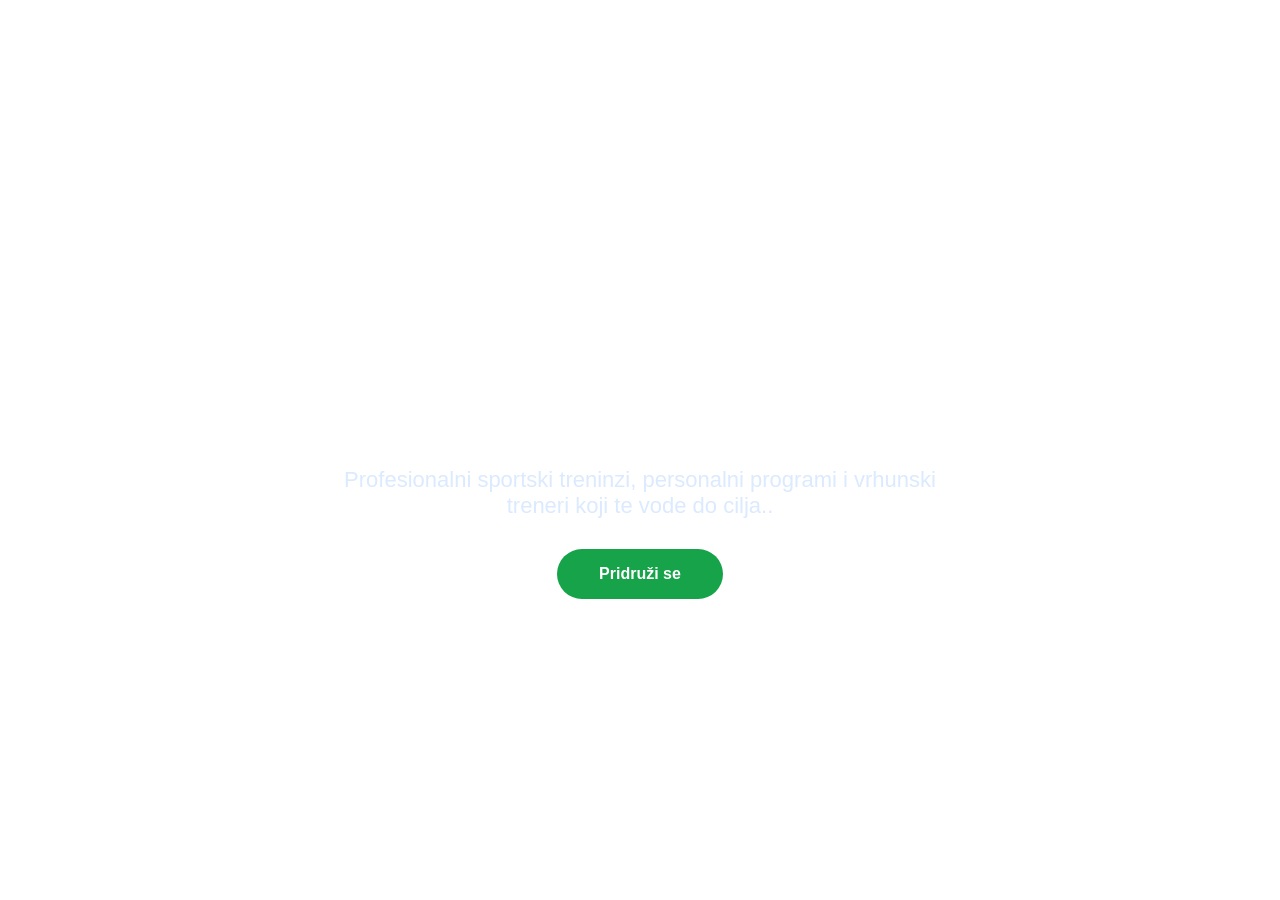
<file: index.html>
<!DOCTYPE html>
<html lang="sr">
<head>
    <meta charset="UTF-8">
    <meta name="viewport" content="width=device-width, initial-scale=1.0">
    <title>TrainingPalace</title>
    <link rel="stylesheet" href="sport.css">
</head>
<body>

    <div class="container">

        <!-- POZADINA -->
        <div class="left-side">

            <div class="overlay"></div>

            <!-- NAVBAR -->
            <nav class="navbar">

                <div class="logo">
                    <h1>TrainingPalace</h1>
                </div>

                <div class="nav-links">
                    <a href="index.html">Početna</a>
                    <a href="usluge4.html">Usluge</a>
                    <a href="kontakt4.html">Kontakt</a>
                </div>

            </nav>

            <!-- CENTRALNI SADRŽAJ -->
            <div class="content">
                <h2>Postani jači, brži, bolji</h2>
                <p>Profesionalni sportski treninzi, personalni programi i vrhunski treneri koji te vode do cilja..</p>

                <button id="openBtn">Pridruži se</button>
            </div>

            <!-- FOOTER -->
            <div class="footer">
                <p>© 2026 TrainingPalace</p>
            </div>

        </div>

        <!-- SLIDE PANEL -->
        <div class="right-side" id="loginPanel">

            <span class="close-btn" id="closeBtn">×</span>

            <div class="form-box">
                <h2>Prijava</h2>

                <input type="text" placeholder="Ime">
                <input type="email" placeholder="Email">

                <button>Posalji</button>
            </div>

        </div>

    </div>

<script>

const openBtn = document.getElementById("openBtn");
const closeBtn = document.getElementById("closeBtn");
const loginPanel = document.getElementById("loginPanel");

openBtn.addEventListener("click", () => {
    loginPanel.classList.add("active");
});

closeBtn.addEventListener("click", () => {
    loginPanel.classList.remove("active");
});

</script>

</body>
</html>
</file>
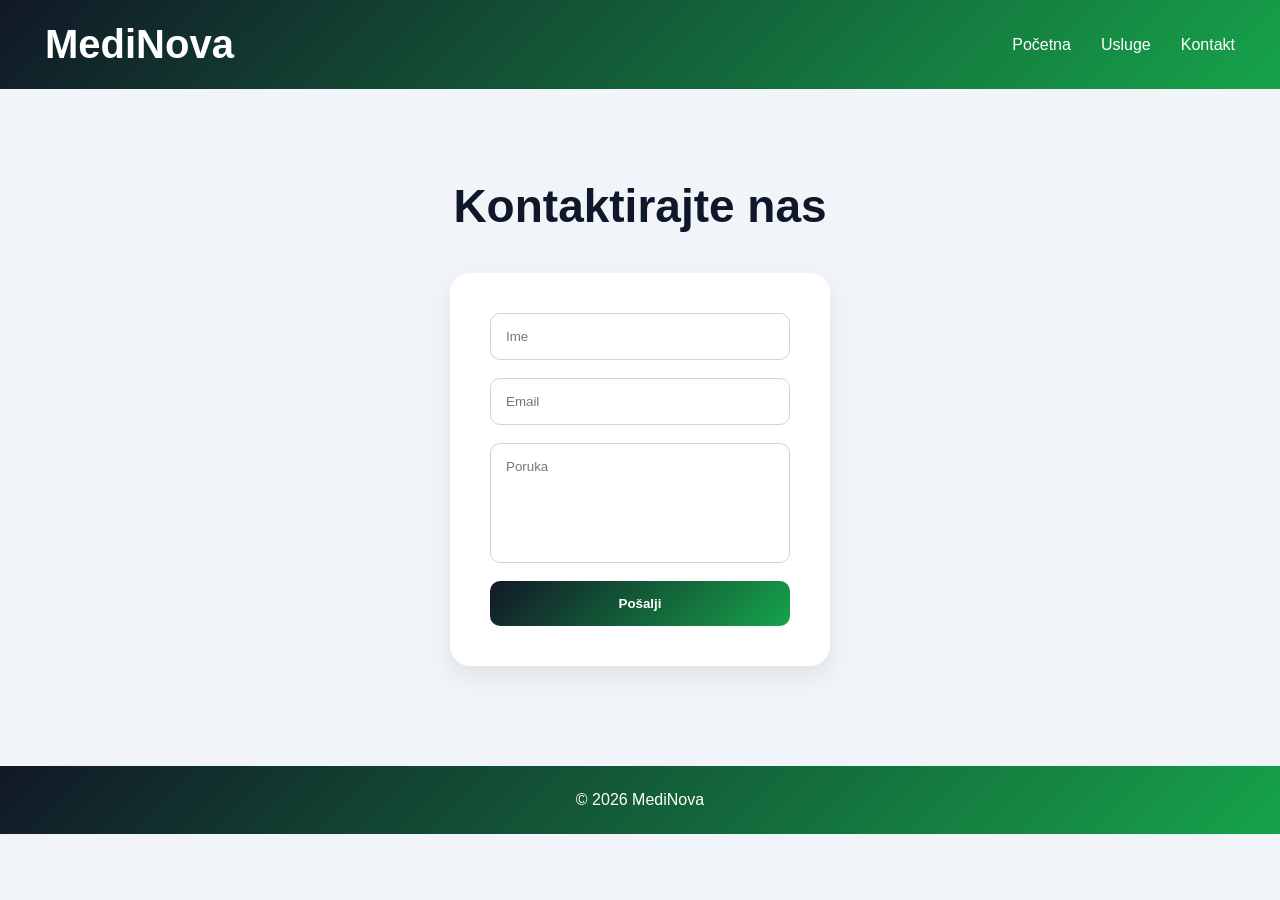
<file: kontakt4.html>
<!DOCTYPE html>
<html lang="sr">
<head>
    <meta charset="UTF-8">
    <meta name="viewport" content="width=device-width, initial-scale=1.0">
    <title>Kontakt</title>
    <link rel="stylesheet" href="kontakt4.css">
</head>
<body>

    <nav class="navbar">

        <div class="logo">
            <h1>MediNova</h1>
        </div>

        <div class="links">
            <a href="index.html">Početna</a>
            <a href="usluge4.html">Usluge</a>
            <a href="kontakt4.html">Kontakt</a>
        </div>

    </nav>

    <section class="contact">

        <h2>Kontaktirajte nas</h2>

        <form>

            <input type="text" placeholder="Ime">
            <input type="email" placeholder="Email">

            <textarea placeholder="Poruka"></textarea>

            <button type="submit">Pošalji</button>

        </form>

    </section>

    <footer>
        <p>© 2026 MediNova</p>
    </footer>

</body>
</html>
</file>
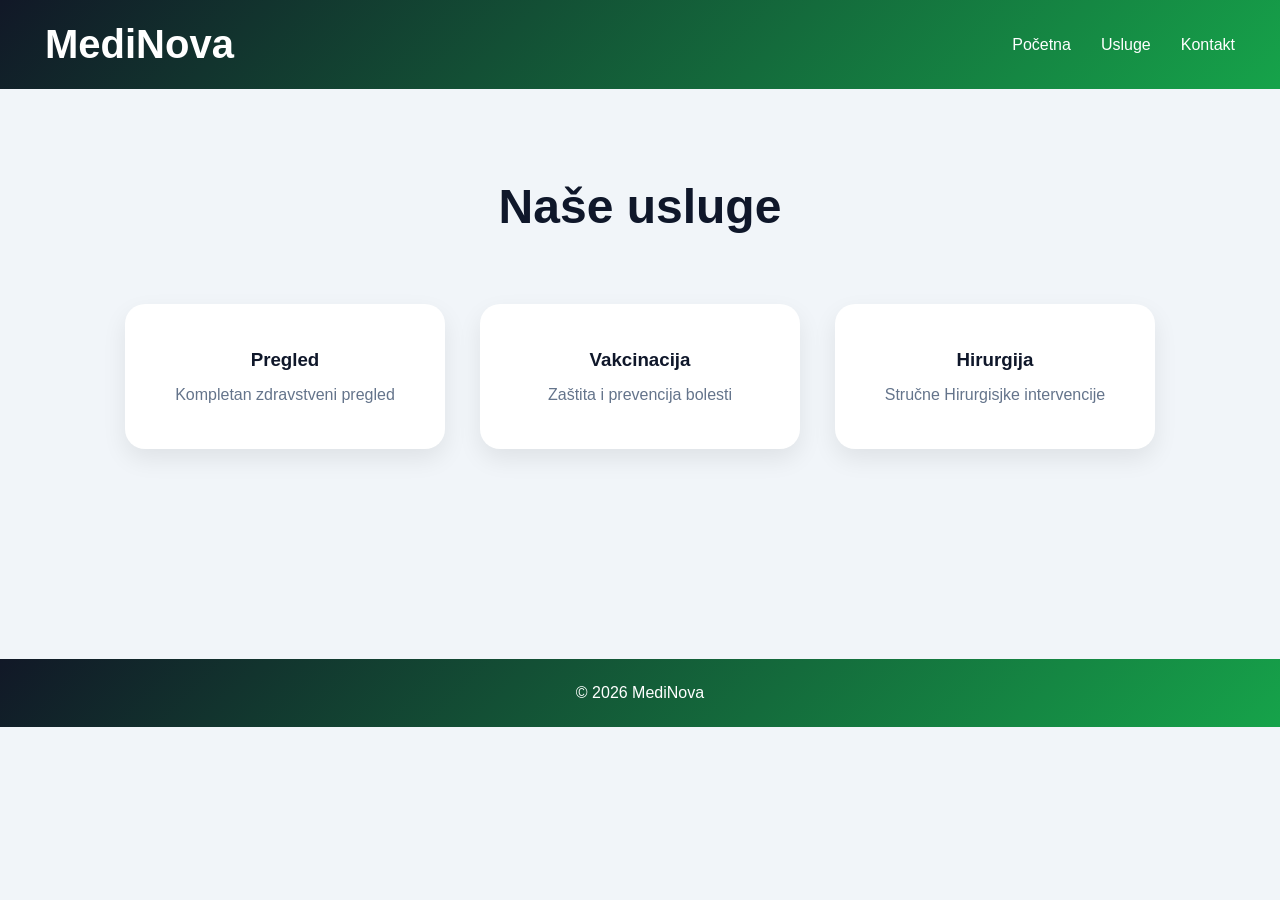
<file: usluge4.html>
<!DOCTYPE html>
<html lang="sr">
<head>
    <meta charset="UTF-8">
    <meta name="viewport" content="width=device-width, initial-scale=1.0">
    <title>Usluge</title>
    <link rel="stylesheet" href="usluge4.css">
</head>
<body>

    <nav class="navbar">

        <div class="logo">
            <h1>MediNova</h1>
        </div>

        <div class="links">
            <a href="index.html">Početna</a>
            <a href="usluge4.html">Usluge</a>
            <a href="kontakt4.html">Kontakt</a>
        </div>

    </nav>

    <section class="services">

        <h2>Naše usluge</h2>

        <div class="cards">

            <div class="card">
                <h3>Pregled </h3>
                <p>Kompletan zdravstveni pregled</p>
            </div>

            <div class="card">
                <h3>Vakcinacija</h3>
                <p>Zaštita i prevencija bolesti</p>
            </div>

            <div class="card">
                <h3>Hirurgija</h3>
                <p>Stručne Hirurgisjke intervencije</p>
            </div>

        </div>

    </section>

    <footer>
        <p>© 2026 MediNova </p>
    </footer>

</body>
</html>
</file>
<file: sport.css>
*{
    margin: 0;
    padding: 0;
    box-sizing: border-box;
    font-family: 'Segoe UI', sans-serif;
}

body{
    overflow: hidden;
}

/* GLAVNI KONTEJNER */
.container{
    width: 100%;
    height: 100vh;
    position: relative;
}

/* POZADINA */
.left-side{
    width: 100%;
    height: 100vh;

    background:
    linear-gradient(rgba(15, 42, 15, 0.65)),
    url("https://www.pametnica.rs/wp-content/uploads/2020/11/sport.jpg");

    background-position: center;
    background-size: cover;

    position: relative;
}

/* NAVBAR */
.navbar{
    position: absolute;
    top: 0;
    left: 0;

    width: 100%;
    padding: 25px 50px;

    display: flex;
    justify-content: space-between;
    align-items: center;

    z-index: 10;
}

.logo h1{
    color: white;
    font-size: 42px;
    letter-spacing: 1px;
}

.nav-links{
    display: flex;
    gap: 35px;
}

.nav-links a{
    color: white;
    text-decoration: none;
    font-size: 17px;
    transition: 0.3s;
}

.nav-links a:hover{
    color: #16a34a;
}

/* CENTRALNI SADRŽAJ */
.content{
    position: absolute;
    top: 50%;
    left: 50%;
    transform: translate(-50%, -50%);

    text-align: center;
    color: white;
}

.content h2{
    font-size: 64px;
    margin-bottom: 18px;
}

.content p{
    font-size: 22px;
    margin-bottom: 30px;
    color: #dbeafe;
}

/* DUGME */
.content button{
    padding: 16px 42px;
    border: none;
    border-radius: 40px;

    background: #16a34a;
    color: white;

    font-size: 16px;
    font-weight: bold;

    cursor: pointer;
    transition: 0.3s;
}

.content button:hover{
   background: linear-gradient(135deg, #111827, #16a34a);
    transform: scale(1.05);
}

/* FOOTER */
.footer{
    position: absolute;
    bottom: 20px;

    width: 100%;
    text-align: center;

    color: white;
}

/* SLIDE PANEL */
.right-side{
    position: absolute;
    top: 0;
    right: -400px;

    width: 360px;
    height: 100vh;

    background: #0f172a;

    display: flex;
    justify-content: center;
    align-items: center;

    transition: 0.5s ease;
    z-index: 20;

    box-shadow: -5px 0 20px rgba(0,0,0,0.4);
}

.right-side.active{
    right: 0;
}

/* X */
.close-btn{
    position: absolute;
    top: 20px;
    right: 25px;

    color: white;
    font-size: 32px;
    cursor: pointer;
}

/* FORMA */
.form-box{
    width: 80%;
    display: flex;
    flex-direction: column;
}

.form-box h2{
    color: white;
    font-size: 36px;
    margin-bottom: 30px;
}

.form-box input{
    padding: 15px;
    margin-bottom: 18px;

    border: none;
    border-radius: 10px;

    background: #e2e8f0;
    outline: none;
}

.form-box button{
    padding: 15px;
    border: none;
    border-radius: 10px;

    background: linear-gradient(135deg, #111827, #16a34a);
    color: white;

    font-weight: bold;
    cursor: pointer;
    transition: 0.3s;
}

.form-box button:hover{
  background: linear-gradient(135deg, #111827, #16a34a);
}
</file>
<file: kontakt4.css>
*{
    margin: 0;
    padding: 0;
    box-sizing: border-box;
    font-family: 'Segoe UI', sans-serif;
}

body{
    background: #f1f5f9;
}

/* NAVBAR */
.navbar{
    width: 100%;
    background: linear-gradient(135deg, #111827, #16a34a);

    padding: 22px 45px;

    display: flex;
    justify-content: space-between;
    align-items: center;
}

.logo h1{
    color: white;
    font-size: 40px;
}

.links{
    display: flex;
    gap: 30px;
}

.links a{
    color: white;
    text-decoration: none;
    transition: 0.3s;
}

.links a:hover{
    color: #16a34a;
}

/* FORMA */
.contact{
    display: flex;
    flex-direction: column;
    align-items: center;

    padding-top: 90px;
}

.contact h2{
    font-size: 46px;
    margin-bottom: 40px;

    color: #0f172a;
}

form{
    width: 380px;

    background: white;

    padding: 40px;

    border-radius: 20px;

    box-shadow: 0 10px 25px rgba(0,0,0,0.08);

    display: flex;
    flex-direction: column;
    gap: 18px;
}

input,
textarea{
    padding: 15px;

    border: 1px solid #cbd5e1;
    border-radius: 10px;

    outline: none;
}

textarea{
    resize: none;
    height: 120px;
}

/* DUGME */
button{
    padding: 15px;

    border: none;
    border-radius: 10px;

    background: linear-gradient(135deg, #111827, #16a34a);
    color: white;

    font-weight: bold;
    cursor: pointer;

    transition: 0.3s;
}

button:hover{
   background: linear-gradient(135deg, #111827, #16a34a);
}

/* FOOTER */
footer{
   background: linear-gradient(135deg, #111827, #16a34a);
    color: white;

    text-align: center;
    padding: 25px;

    margin-top: 100px;
}
</file>
<file: usluge4.css>
*{
    margin: 0;
    padding: 0;
    box-sizing: border-box;
    font-family: 'Segoe UI', sans-serif;
}

body{
    background: #f1f5f9;
}

/* NAVBAR */
.navbar{
    width: 100%;
    background: linear-gradient(135deg, #111827, #16a34a);

    padding: 22px 45px;

    display: flex;
    justify-content: space-between;
    align-items: center;
}

.logo h1{
    color: white;
    font-size: 40px;
}

.links{
    display: flex;
    gap: 30px;
}

.links a{
    color: white;
    text-decoration: none;
    transition: 0.3s;
}

.links a:hover{
    color: #16a34a;
}

/* SEKCIJA */
.services{
    text-align: center;
    padding: 90px 30px;
}

.services h2{
    font-size: 48px;
    margin-bottom: 70px;

    color: #0f172a;
}

/* KARTICE */
.cards{
    display: flex;
    justify-content: center;
    gap: 35px;
    flex-wrap: wrap;
}

.card{
    width: 320px;

    background: white;
    padding: 45px 35px;

    border-radius: 20px;

    box-shadow: 0 10px 25px rgba(0,0,0,0.08);

    transition: 0.3s;
}

.card:hover{
    transform: translateY(-10px);
}

.card h3{
    margin-bottom: 15px;
    color: #0f172a;
}

.card p{
    color: #64748b;
}

/* FOOTER */
footer{
   background: linear-gradient(135deg, #111827, #16a34a);
    color: white;

    text-align: center;
    padding: 25px;

    margin-top: 120px;
}
</file>
